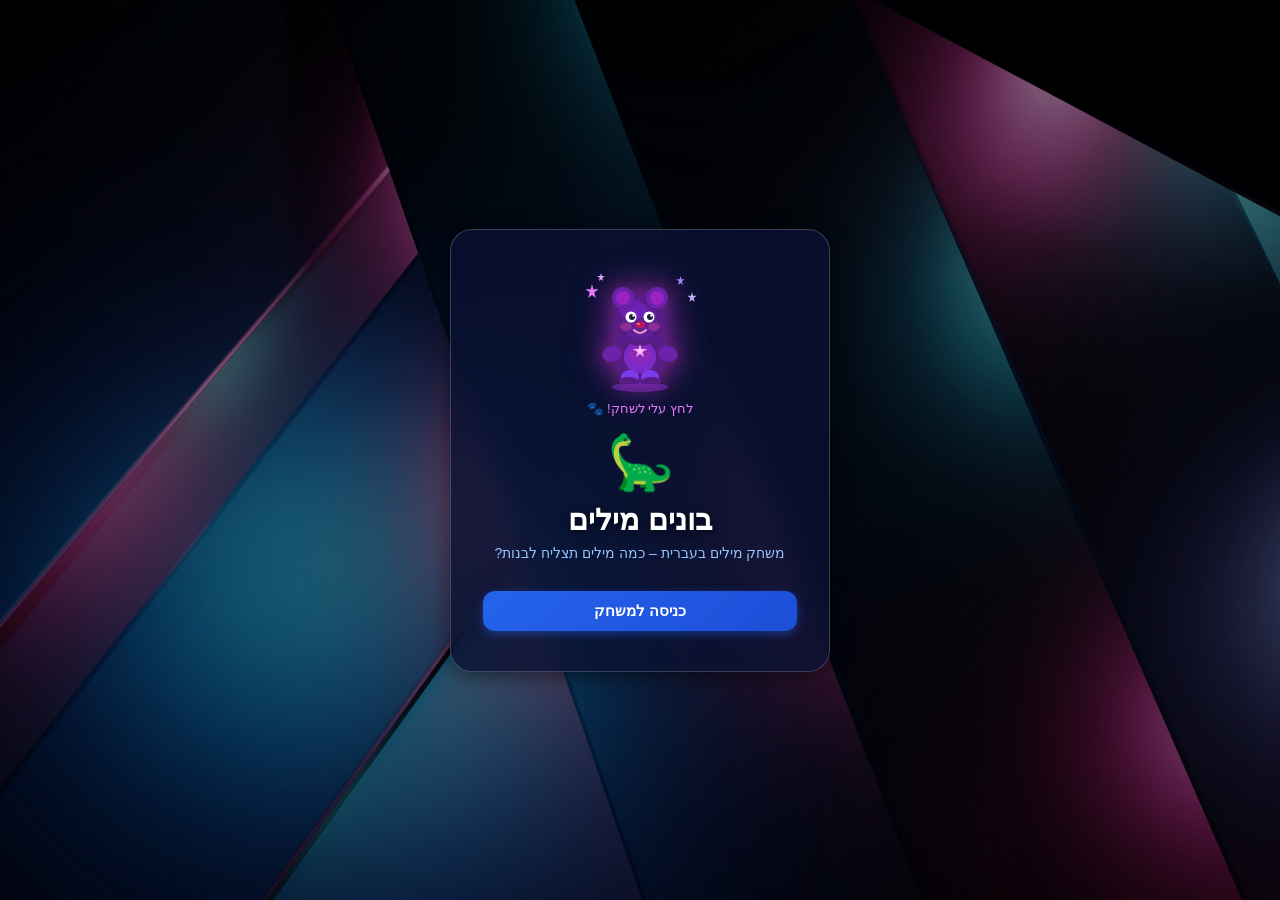
<file: docs/index.html>
<!DOCTYPE html>
<html lang="he" dir="rtl">
<head>
<meta charset="UTF-8">
<meta name="viewport" content="width=device-width, initial-scale=1.0, maximum-scale=1.0, user-scalable=no">
<title>בונים מילים 🦕</title>
<link rel="stylesheet" href="../styles/style.css">
</head>
<body class="page-center">

<div class="welcome-card">

    <!-- ══ דובי קופץ ══ -->
    <div class="bear-outer">
        <div class="bear-stage">

            <!-- ניצוצות -->
            <svg class="sparkle-el" style="left:5px;top:14px;animation-delay:0s" width="14" height="14" viewBox="0 0 14 14">
                <path d="M7 0L8.4 5.2H13.7L9.3 8.3L10.7 14L7 10.9L3.3 14L4.7 8.3L.3 5.2H5.6Z" fill="#e879f9"/>
            </svg>
            <svg class="sparkle-el" style="right:3px;top:22px;animation-delay:0.3s" width="10" height="10" viewBox="0 0 14 14">
                <path d="M7 0L8.4 5.2H13.7L9.3 8.3L10.7 14L7 10.9L3.3 14L4.7 8.3L.3 5.2H5.6Z" fill="#c4b5fd"/>
            </svg>
            <svg class="sparkle-el" style="left:17px;top:3px;animation-delay:0.6s" width="8" height="8" viewBox="0 0 14 14">
                <path d="M7 0L8.4 5.2H13.7L9.3 8.3L10.7 14L7 10.9L3.3 14L4.7 8.3L.3 5.2H5.6Z" fill="#f0abfc"/>
            </svg>
            <svg class="sparkle-el" style="right:15px;top:6px;animation-delay:0.9s" width="9" height="9" viewBox="0 0 14 14">
                <path d="M7 0L8.4 5.2H13.7L9.3 8.3L10.7 14L7 10.9L3.3 14L4.7 8.3L.3 5.2H5.6Z" fill="#a78bfa"/>
            </svg>

            <!-- הדובי -->
            <svg class="bear-svg" onclick="bop()"
                 width="90" height="102" viewBox="0 0 90 102" fill="none"
                 xmlns="http://www.w3.org/2000/svg" aria-label="דובי קופץ">

                <!-- גוף -->
                <ellipse cx="45" cy="72" rx="28" ry="26" fill="#581c87"/>
                <!-- בטן – גרדיאנט סגול-ורוד -->
                <ellipse cx="45" cy="75" rx="16" ry="16" fill="#9333ea" opacity="0.65"/>
                <!-- ניצוץ ורוד על הבטן -->
                <ellipse cx="45" cy="72" rx="10" ry="9" fill="#db2777" opacity="0.18"/>

                <!-- ידיים -->
                <ellipse cx="17" cy="72" rx="10" ry="8" fill="#6b21a8" transform="rotate(-15 17 72)"/>
                <ellipse cx="73" cy="72" rx="10" ry="8" fill="#6b21a8" transform="rotate(15 73 72)"/>

                <!-- רגליים -->
                <ellipse cx="35" cy="95" rx="9" ry="7" fill="#7c3aed"/>
                <ellipse cx="55" cy="95" rx="9" ry="7" fill="#7c3aed"/>

                <!-- כפות -->
                <ellipse cx="34"  cy="100" rx="10" ry="5" fill="#581c87"/>
                <ellipse cx="56"  cy="100" rx="10" ry="5" fill="#581c87"/>

                <!-- ראש -->
                <circle cx="45" cy="38" r="26" fill="#581c87"/>
                <!-- ברק ורוד-כחול על הראש -->
                <ellipse cx="38" cy="28" rx="14" ry="10" fill="#7e22ce" opacity="0.5"/>

                <!-- אוזן שמאל -->
                <g class="ear-left">
                    <circle cx="28" cy="16" r="11" fill="#6b21a8"/>
                    <circle cx="28" cy="16" r="7"  fill="#c026d3" opacity="0.55"/>
                </g>

                <!-- אוזן ימין -->
                <g class="ear-right">
                    <circle cx="62" cy="16" r="11" fill="#6b21a8"/>
                    <circle cx="62" cy="16" r="7"  fill="#c026d3" opacity="0.55"/>
                </g>

                <!-- ברק כחול-סגול על הפנים -->
                <ellipse cx="45" cy="40" rx="18" ry="18" fill="#7c3aed" opacity="0.15"/>

                <!-- עיניים לבן -->
                <circle cx="36" cy="35" r="5.5" fill="white"/>
                <circle cx="54" cy="35" r="5.5" fill="white"/>
                <!-- אישון – סגול כהה -->
                <circle cx="37" cy="35" r="3"   fill="#1e1b4b"/>
                <circle cx="55" cy="35" r="3"   fill="#1e1b4b"/>
                <!-- ברק עיניים -->
                <circle cx="38.5" cy="33.5" r="1.2" fill="white"/>
                <circle cx="56.5" cy="33.5" r="1.2" fill="white"/>

                <!-- אף ורוד -->
                <ellipse cx="45"   cy="43" rx="5.5" ry="3.5" fill="#be185d"/>
                <ellipse cx="43.5" cy="42" rx="1.5"  ry="1"   fill="white" opacity="0.45"/>

                <!-- חיוך -->
                <path d="M39 48 Q45 54 51 48"
                      stroke="#f9a8d4" stroke-width="2" stroke-linecap="round" fill="none" opacity="0.9"/>

                <!-- לחיים ורודות -->
                <ellipse cx="31" cy="45" rx="6" ry="4" fill="#ec4899" opacity="0.35"/>
                <ellipse cx="59" cy="45" rx="6" ry="4" fill="#ec4899" opacity="0.35"/>

                <!-- כוכב על החזה – זהב-ורוד -->
                <path d="M45 62 L46.5 67 L52 67 L47.5 70 L49 75
                         L45 72 L41 75 L42.5 70 L38 67 L43.5 67 Z"
                      fill="#f0abfc" opacity="0.95"/>
                <!-- ברק על הכוכב -->
                <path d="M45 64 L46 67.5 L49.5 67.5 L46.8 69.5 L47.8 73
                         L45 71 L42.2 73 L43.2 69.5 L40.5 67.5 L44 67.5 Z"
                      fill="white" opacity="0.3"/>
            </svg>

        </div><!-- /bear-stage -->

        <div class="bear-shadow"></div>
        <p id="bearMsg">לחץ עלי לשחק! 🐾</p>
    </div><!-- /bear-outer -->

    <!-- ══ תוכן מקורי ══ -->
    <div class="dino-logo">🦕</div>
    <h1>בונים מילים</h1>
    <p class="subtitle">משחק מילים בעברית – כמה מילים תצליח לבנות?</p>
    <a href="../docs/login.html"><button class="btn-main">כניסה למשחק</button></a>

</div><!-- /welcome-card -->

<script src="../scripts/index.js" defer></script>
</body>
</html>
</file>
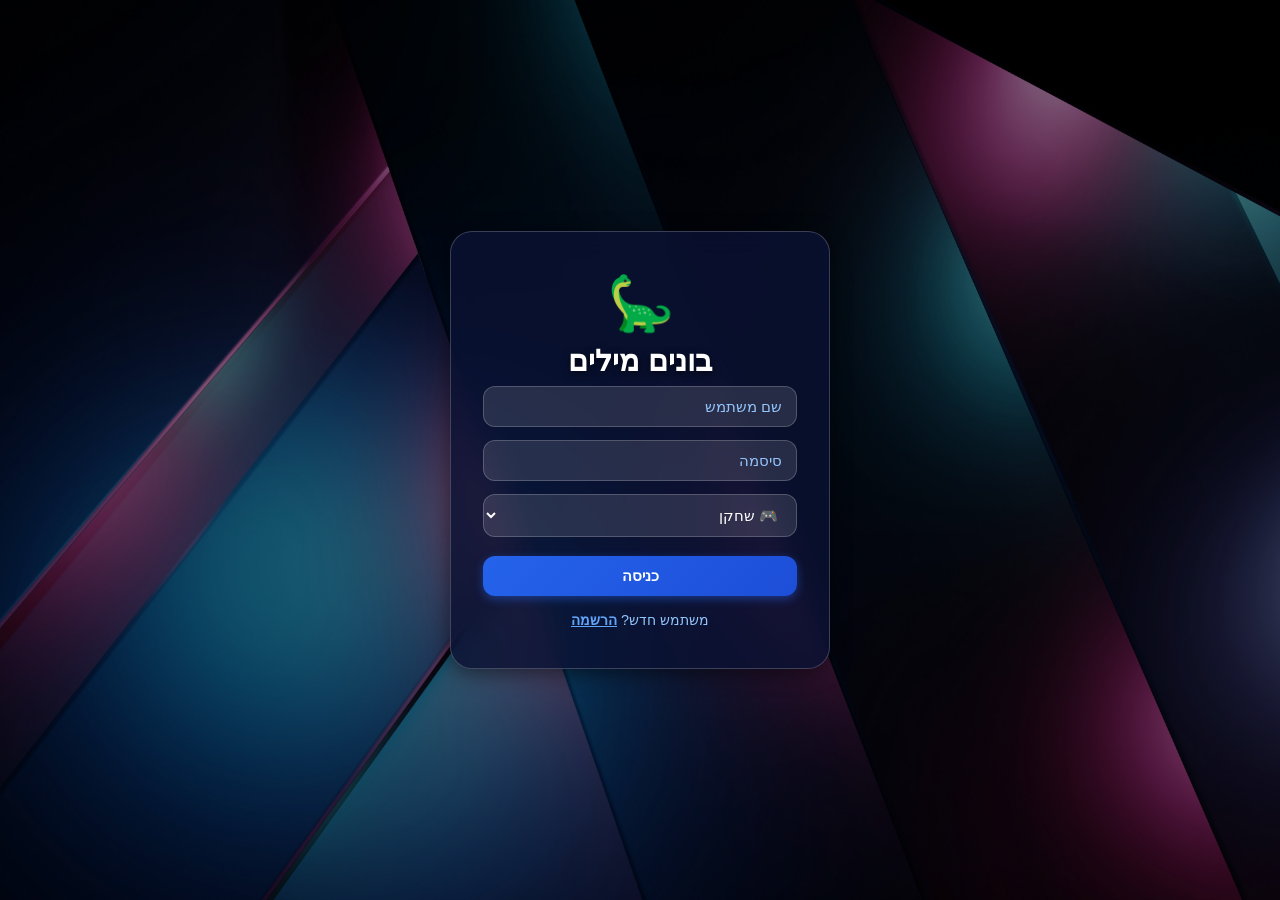
<file: docs/admin.html>
<!DOCTYPE html>
<html lang="he" dir="rtl">
<head>
<meta charset="UTF-8">
<meta name="viewport" content="width=device-width, initial-scale=1.0">
<title>מערכת ניהול – בונים מילים</title>
<link rel="stylesheet" href="../styles/style.css">
</head>
<body class="admin-body">

<div class="admin-wrap">

    <!-- כותרת -->
    <div class="admin-header">
        <h1>🛠️ מערכת ניהול</h1>
        <a href="../docs/index.html" class="btn-exit">יציאה</a>
    </div>

    <!-- כרטיסי סטטיסטיקה -->
    <div class="stats-row">
        <div class="stat-card">
            <div class="stat-num" id="statPlayers">0</div>
            <div class="stat-label">שחקנים רשומים</div>
        </div>
        <div class="stat-card">
            <div class="stat-num" id="statTopScore">0</div>
            <div class="stat-label">שיא עולמי</div>
        </div>
        <div class="stat-card">
            <div class="stat-num" id="statAvg">0</div>
            <div class="stat-label">ממוצע ניקוד</div>
        </div>
    </div>

    <!-- חיפוש -->
    <div class="admin-toolbar">
        <input type="text" id="searchInput" placeholder="🔍 חיפוש שחקן..." oninput="filterTable()">
        <button class="btn-danger" onclick="clearAll()">🗑️ נקה הכל</button>
    </div>

    <!-- טבלה -->
    <div class="table-wrap">
        <table id="playersTable">
            <thead>
                <tr>
                    <th>#</th>
                    <th>שם שחקן</th>
                    <th>שיא אישי</th>
                    <th>פעולות</th>
                </tr>
            </thead>
            <tbody id="playersBody">
            </tbody>
        </table>
        <div id="emptyMsg" class="empty-table" style="display:none">אין שחקנים רשומים עדיין</div>
    </div>

</div>

<script src="../scripts/admin.js"></script>
</body>
</html>
</file>
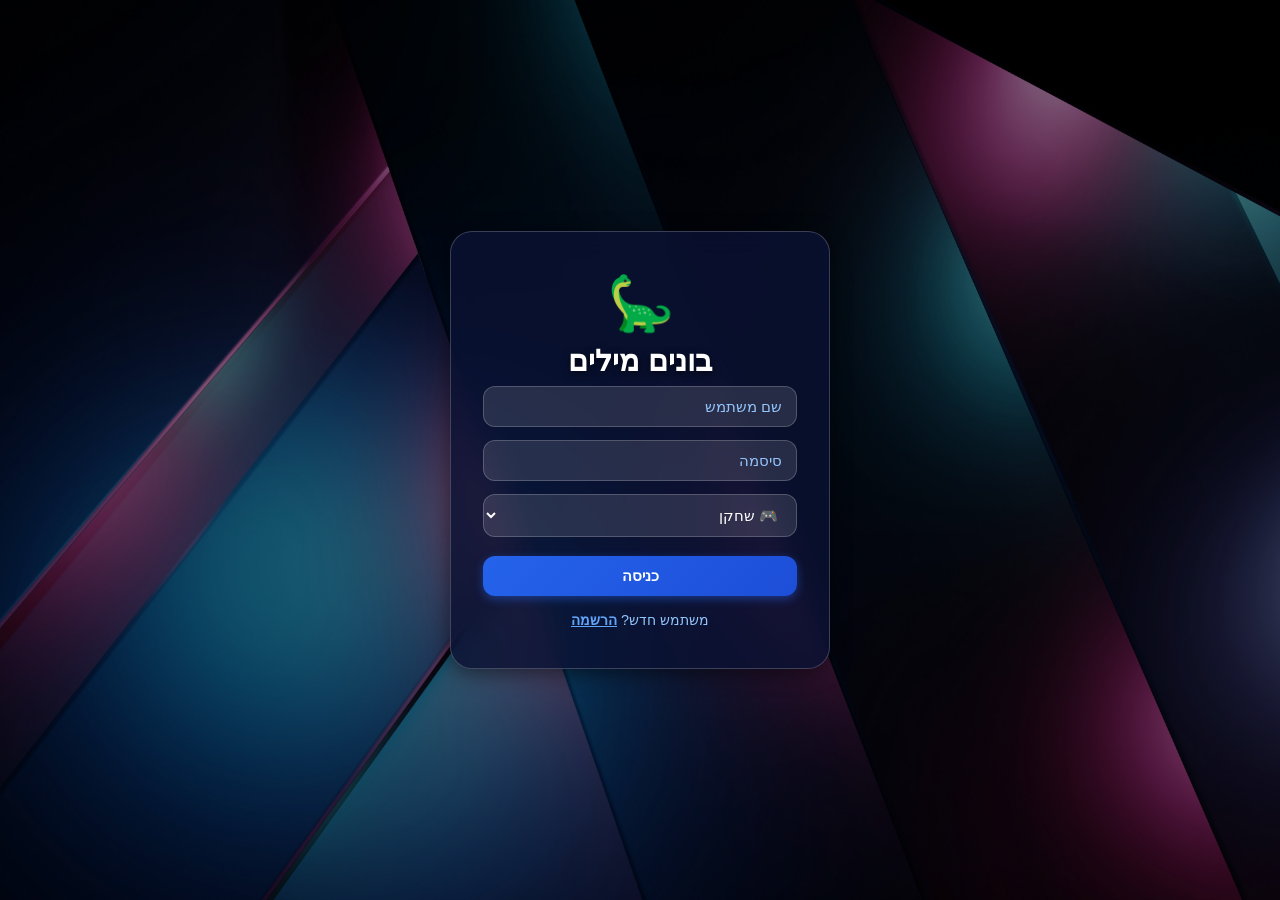
<file: docs/login.html>
<!DOCTYPE html>
<html lang="he" dir="rtl">
<head>
<meta charset="UTF-8">
<meta name="viewport" content="width=device-width, initial-scale=1.0, maximum-scale=1.0, user-scalable=no">
<title>כניסה – בונים מילים</title>
<link rel="stylesheet" href="../styles/style.css">
</head>
<body class="page-center">

<div class="login-card">
    <div class="dino-logo">🦕</div>
    <h1>בונים מילים</h1>

    <form id="loginForm">
        <div class="field">
            <input type="text" id="playerName" placeholder="שם משתמש" required autocomplete="off">
        </div>
        <div class="field">
            <input type="password" id="password" placeholder="סיסמה" required>
        </div>
        <div class="field">
            <select id="role">
                <option value="player">🎮 שחקן</option>
                <option value="admin">🛠️ מנהל</option>
            </select>
        </div>
        <button type="submit" class="btn-main">כניסה</button>
    </form>

    <p class="register-link">משתמש חדש? <a href="../docs/register.html">הרשמה</a></p>
</div>

<script src="../scripts/login.js" defer></script>
</body>
</html>
</file>
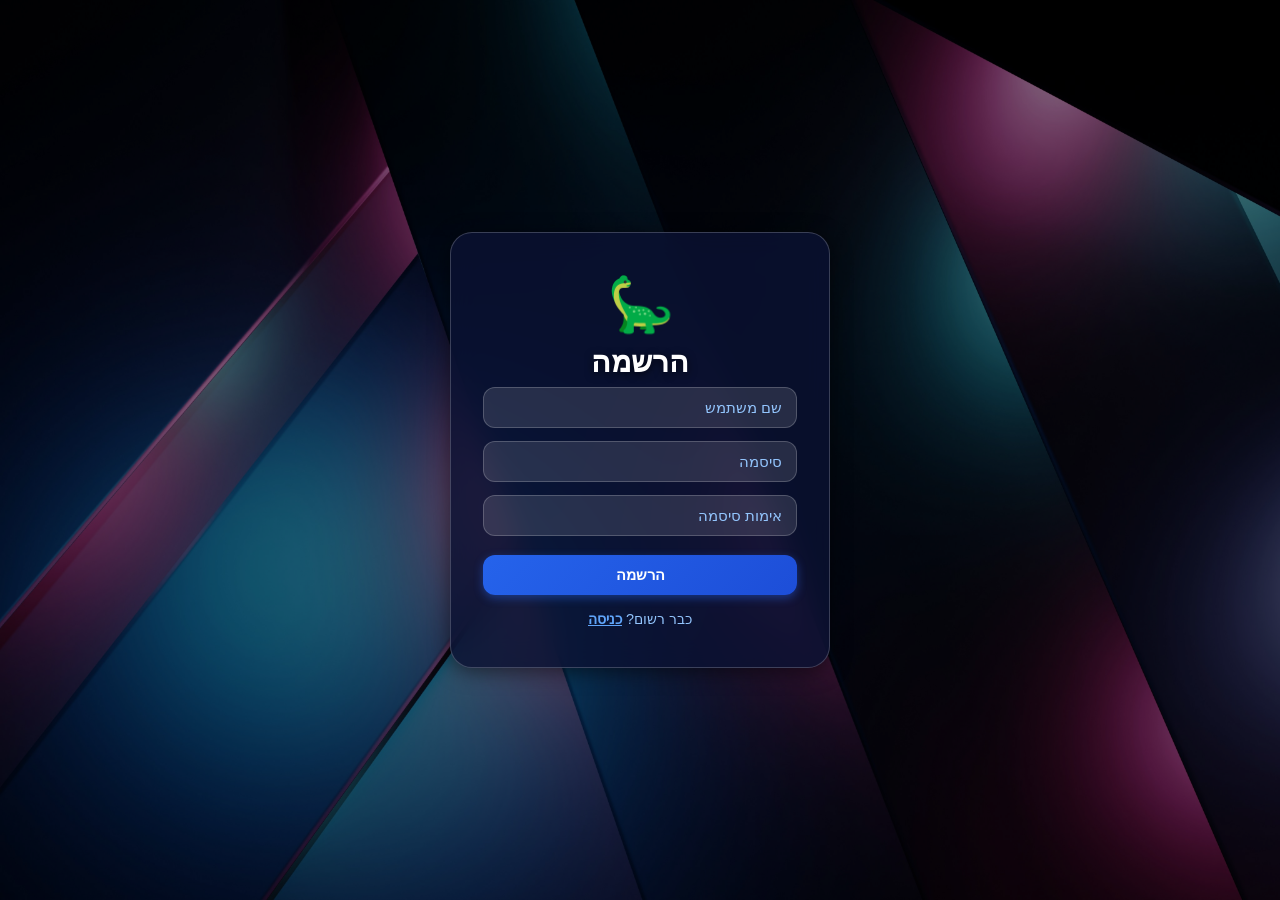
<file: docs/register.html>
<!DOCTYPE html>
<html lang="he" dir="rtl">
<head>
<meta charset="UTF-8">
<meta name="viewport" content="width=device-width, initial-scale=1.0, maximum-scale=1.0, user-scalable=no">
<title>הרשמה – בונים מילים</title>
<link rel="stylesheet" href="../styles/style.css">
</head>
<body class="page-center">

<div class="login-card">
    <div class="dino-logo">🦕</div>
    <h1>הרשמה</h1>

    <form id="registerForm">
        <div class="field">
            <input type="text" id="playerName" placeholder="שם משתמש" required autocomplete="off">
        </div>
        <div class="field">
            <input type="password" id="password" placeholder="סיסמה" required>
        </div>
        <div class="field">
            <input type="password" id="passwordConfirm" placeholder="אימות סיסמה" required>
        </div>
        <button type="submit" class="btn-main">הרשמה</button>
    </form>

    <p class="register-link">כבר רשום? <a href="../docs/login.html">כניסה</a></p>
</div>

<script src="../scripts/register.js" defer></script>
</body>
</html>
</file>
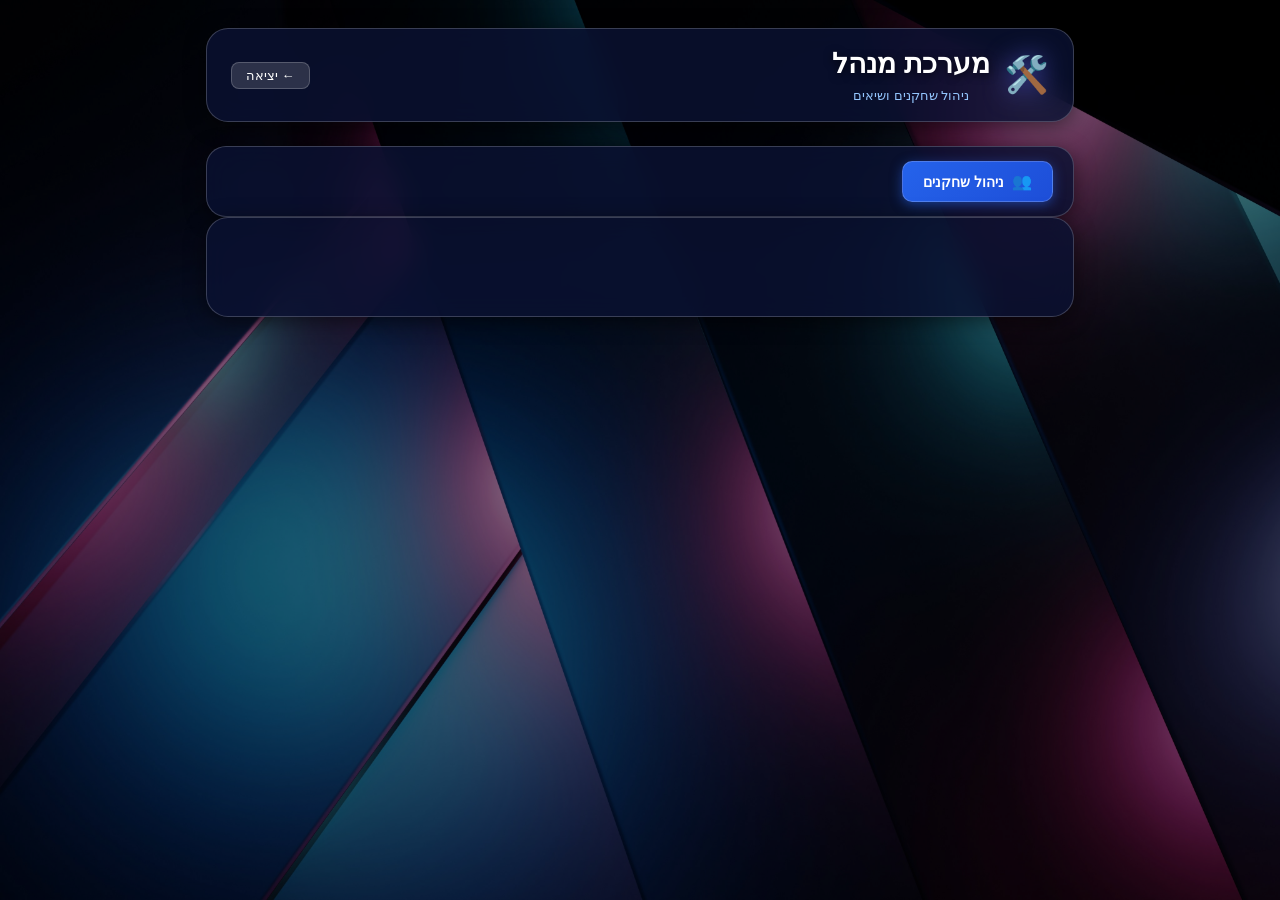
<file: docs/scores.html>
<!DOCTYPE html>
<html lang="he" dir="rtl">
<head>
<meta charset="UTF-8">
<meta name="viewport" content="width=device-width, initial-scale=1.0">
<title>מערכת מנהל</title>
<link rel="stylesheet" href="../styles/style.css">

</head>
<body class="admin-body">

<div class="admin-wrap">

    <!-- כותרת ראשית -->
    <div class="admin-header">
        <div class="admin-title-wrap">
            <span class="admin-page-icon">🛠️</span>
            <div>
                <h1>מערכת מנהל</h1>
                <p class="admin-subtitle">ניהול שחקנים ושיאים</p>
            </div>
        </div>
        <a href="../docs/login.html" class="btn-exit">← יציאה</a>
    </div>

    <!-- ניווט -->
    <div class="admin-nav-card">
        <nav class="admin-nav">
            <button class="nav-btn active" onclick="location.href='../docs/admin.html'">
                <span class="nav-icon">👥</span>
                ניהול שחקנים
            </button>
        </nav>
    </div>

    <!-- אזור תוכן דינמי -->
   <div id="output" class="admin-output">
    <ul id="scoresList" style="list-style:none;padding:0;margin:0;"></ul>
</div>

</div>

<script src="../scripts/scores.js"></script>
</body>
</html>
</file>
<file: styles/style.css>
:root {
    --blue:         #2563eb;
    --blue-dark:    #1d4ed8;
    --blue-light:   #bfdbfe;
    --pink:         #ac0e65;
    --green:        #16a34a;
    --red:          #ac0f8a;
    --bg-overlay:   rgba(0,0,0,0.50);
    --glass-border: rgba(255,255,255,0.20);
    --radius:       12px;
    --shadow:       0 4px 20px rgba(0,0,0,0.5);
    --topbar-h:    46px;
    --bottombar-h: 68px;
}
*, *::before, *::after { box-sizing: border-box; margin: 0; padding: 0; }
html, body { height: 100%; }

body {
    font-family: Arial, sans-serif;
    direction: rtl;
    text-align: center;
    color: white;
    background: url("../image/image.jpg") center/cover no-repeat fixed;
    overflow-x: hidden;
}
body::before {
    content: "";
    position: fixed;
    inset: 0;
    background: var(--bg-overlay);
    z-index: 0;
    pointer-events: none;
}
body > * { position: relative; z-index: 1; }

/* ══ דפי כניסה ══════════════════════════════════════════ */
body.page-center {
    display: flex;
    align-items: center;
    justify-content: center;
    min-height: 100dvh;
}
.welcome-card, .login-card {
    background: rgba(10,18,50,0.82);
    backdrop-filter: blur(14px);
    border: 1px solid var(--glass-border);
    border-radius: 22px;
    padding: 40px 32px;
    width: min(92vw, 380px);
    box-shadow: var(--shadow);
}
.dino-logo { font-size: 54px; margin-bottom: 8px; }
h1 { font-size: clamp(20px,5vw,30px); margin-bottom: 8px; text-shadow: 0 2px 8px rgba(0,0,0,0.7); }
.subtitle { color: #93c5fd; margin-bottom: 24px; font-size: 14px; }
.field { margin-bottom: 13px; }
.field input, .field select {
    width: 100%; padding: 11px 14px;
    border-radius: var(--radius);
    border: 1px solid var(--glass-border);
    background: rgba(255,255,255,0.12);
    color: white; font-size: 15px; text-align: right; outline: none;
    transition: border 0.2s;
}
.field input::placeholder { color: #93c5fd; }
.field input:focus, .field select:focus { border-color: var(--blue); }
.field select option { background: #1e3a8a; color: white; }

/* ══ כפתורים ════════════════════════════════════════════ */
.btn-main {
    display: inline-block;
    background: linear-gradient(135deg, var(--blue), var(--blue-dark));
    color: white; border: none; border-radius: var(--radius);
    padding: 11px 24px; font-size: 15px; font-weight: bold;
    cursor: pointer; text-decoration: none;
    box-shadow: 0 3px 10px rgba(37,99,235,0.45);
    transition: transform .15s, box-shadow .15s;
    width: 100%; margin-top: 6px;
}
.btn-main:hover  { transform: translateY(-2px); box-shadow: 0 6px 18px rgba(37,99,235,0.55); }
.btn-main:active { transform: translateY(0); }
.btn-exit {
    background: rgba(255,255,255,0.15);
    color: white; border: 1px solid var(--glass-border);
    border-radius: 8px; padding: 5px 14px; font-size: 13px;
    cursor: pointer; text-decoration: none; transition: background .2s; white-space: nowrap;
}
.btn-exit:hover { background: rgba(255,255,255,0.28); }
.btn-danger {
    background: linear-gradient(135deg, var(--red), #d60c6a);
    color: white; border: none; border-radius: var(--radius);
    padding: 9px 18px; font-size: 14px; font-weight: bold;
    cursor: pointer; transition: transform .15s;
}
.btn-danger:hover { transform: translateY(-1px); }

/* ══ דף המשחק ═══════════════════════════════════════════ */
body.game-body {
    display: flex;
    flex-direction: column;
    height: 100dvh;
    overflow: hidden;
}

#topBar {
    flex: 0 0 var(--topbar-h);
    display: flex;
    align-items: center;
    justify-content: space-between;
    gap: 8px;
    padding: 0 12px;
    background: rgba(5,12,40,0.82);
    backdrop-filter: blur(10px);
    border-bottom: 1px solid var(--glass-border);
    white-space: nowrap;
}
#topBar > * { font-weight: bold; font-size: clamp(11px,2.2vw,15px); }
#score    { color: #fde68a; }
#timerBox { color: #86efac; }
/* #player בטובר הוסר — עכשיו badge מתחת ללוח */

#gameArea {
    flex: 1 1 0;
    display: flex;
    flex-direction: row;
    align-items: stretch;
    overflow: hidden;
    min-height: 0;
}

#sidePanel {
    flex: 0 0 auto;
    width: clamp(115px,17vw,165px);
    display: flex;
    flex-direction: column;
    align-items: center;
    justify-content: center;
    gap: 8px;
    padding: 8px 6px;
    background: rgba(5,12,40,0.60);
    border-left: 1px solid var(--glass-border);
}

/* ══ שעון מעוצב ═════════════════════════════════════════ */
#clockCanvas {
    width: 100% !important;
    height: auto !important;
    display: block;
    filter: drop-shadow(0 0 14px rgba(37,99,235,0.7)) drop-shadow(0 0 28px rgba(99,102,241,0.4));
    border-radius: 50%;
}
#clockLabel { font-size: clamp(10px,1.5vw,13px); color: #bfdbfe; line-height: 1.5; }
#clockLabel strong { color: #fde68a; display: block; font-size: 1.2em; }

#wordBox {
    background: rgba(255,255,255,0.10);
    border: 1px solid var(--glass-border);
    border-radius: 8px;
    padding: 6px 8px;
    font-size: clamp(10px,1.6vw,14px);
    width: 100%;
    word-break: break-all;
}
#word { font-weight: bold; color: #fde68a; letter-spacing: 2px; }

/* ══ עטיפת לוח – עמודה: לוח + badge שחקן ══════════════ */
#boardWrap {
    flex: 1 1 0;
    display: flex;
    flex-direction: column;
    align-items: center;
    justify-content: center;
    min-width: 0;
    min-height: 0;
    padding: 6px;
    gap: 6px;
}

/* גודל הלוח – מקוצר ב-36px כדי לפנות מקום ל-badge */
#board {
    display: grid;
    grid-template-columns: repeat(20, 1fr);
    grid-template-rows:    repeat(20, 1fr);
    width:  min(
        calc(100vw - clamp(115px,17vw,165px) - 12px),
        calc(100dvh - var(--topbar-h) - var(--bottombar-h) - 42px)
    );
    height: min(
        calc(100vw - clamp(115px,17vw,165px) - 12px),
        calc(100dvh - var(--topbar-h) - var(--bottombar-h) - 42px)
    );
    border: 2px solid rgba(37,99,235,0.65);
    border-radius: 5px;
    overflow: hidden;
    box-shadow: 0 0 28px rgba(0,0,0,0.65);
}

/* ══ Badge שחקן מתחת ללוח, ברוחב הלוח ══════════════════ */
#playerBadge {
    width: min(
        calc(100vw - clamp(115px,17vw,165px) - 12px),
        calc(100dvh - var(--topbar-h) - var(--bottombar-h) - 42px)
    );
    display: flex;
    align-items: center;
    justify-content: center;
    gap: 8px;
    background: rgba(10,18,50,0.72);
    backdrop-filter: blur(8px);
    border: 1px solid var(--glass-border);
    border-radius: 20px;
    padding: 5px 18px;
    font-size: clamp(11px,1.8vw,14px);
    font-weight: bold;
    color: #bfdbfe;
    white-space: nowrap;
    box-shadow: 0 2px 12px rgba(0,0,0,0.4);
    flex-shrink: 0;
}
#playerBadge .badge-name { color: #fde68a; }

.cell {
    border: 1px solid rgba(30,58,138,0.35);
    color: var(--pink);
    display: flex;
    align-items: center;
    justify-content: center;
    font-weight: bold;
    user-select: none;
    font-size: clamp(5px, 1.05vw, 13px);
    transition: background .1s;
}
.startWord { background: #bfdbfe !important; color: var(--pink); }
.anchor {
    background: #fef08a !important;
    border: 2px solid var(--pink) !important;
    color: #be0b56;
    box-shadow: inset 0 0 5px rgba(219,39,119,0.4);
    z-index: 2;
}

#bottomBar {
    flex: 0 0 var(--bottombar-h);
    display: flex;
    align-items: center;
    justify-content: center;
    gap: 10px;
    padding: 0 12px;
    background: rgba(5,12,40,0.82);
    backdrop-filter: blur(10px);
    border-top: 1px solid var(--glass-border);
}
#rack {
    display: flex;
    flex-wrap: wrap;
    justify-content: center;
    align-content: center;
    gap: 5px;
    flex: 1;
    max-height: calc(var(--bottombar-h) - 10px);
    overflow: hidden;
}
.letter {
    display: inline-flex;
    align-items: center;
    justify-content: center;
    width:  clamp(26px,5.2vw,40px);
    height: clamp(26px,5.2vw,40px);
    border-radius: 7px;
    background: linear-gradient(135deg,#3b82f6,#1d4ed8);
    color: white; cursor: grab;
    font-weight: bold; font-size: clamp(11px,2.1vw,17px);
    user-select: none;
    box-shadow: 0 2px 6px rgba(0,0,0,0.35);
    transition: transform .12s;
    touch-action: none;
}
.letter:hover { transform: translateY(-3px) scale(1.12); }

#submit {
    flex-shrink: 0;
    background: linear-gradient(135deg,var(--green),#15803d);
    color: white; border: none; border-radius: var(--radius);
    padding: 9px 16px;
    font-size: clamp(12px,2.1vw,15px);
    font-weight: bold; cursor: pointer; white-space: nowrap;
    box-shadow: 0 3px 10px rgba(22,163,74,0.45);
    transition: transform .15s;
}
#submit:hover { transform: translateY(-2px); }

.popup {
    position: fixed;
    top: calc(var(--topbar-h) + 12px);
    left: 50%;
    transform: translateX(-50%) translateY(-16px);
    padding: 12px 28px;
    border-radius: 14px;
    font-size: clamp(15px,3.5vw,21px);
    font-weight: bold; color: white;
    opacity: 0; pointer-events: none;
    transition: opacity .3s, transform .3s;
    z-index: 600;
    box-shadow: 0 8px 24px rgba(0,0,0,0.55);
    white-space: nowrap;
}
.popup.show { opacity: 1; transform: translateX(-50%) translateY(0); }
.popup-win  { background: linear-gradient(135deg,#16a34a,#15803d); border: 2px solid #4ade80; }
.popup-fail { background: linear-gradient(135deg,#be185d,#9d174d); border: 2px solid #f472b6; }

.end-screen {
    position: fixed; inset: 0;
    background: rgba(0,0,0,0.88);
    display: flex; justify-content: center; align-items: center;
    opacity: 0; pointer-events: none; transition: opacity .5s; z-index: 999;
}
.end-screen.show { opacity: 1; pointer-events: all; }
.end-content { text-align: center; }
.trophy { font-size: clamp(60px,15vw,100px); filter: drop-shadow(0 4px 14px rgba(255,200,0,0.7)); margin-bottom: 10px; }
.end-content h1 { font-size: clamp(26px,7vw,50px); margin-bottom: 14px; }
#finalScore { font-size: clamp(17px,3.5vw,26px); color: #fde68a; margin-bottom: 22px; }
.end-content .btn-main { width: auto; padding: 12px 32px; }

/* ══════════════════════════════════════════════════════════
   ✦  יהלומים מנצנצים  ✦
   ══════════════════════════════════════════════════════════ */
#diamondLayer {
    position: fixed;
    inset: 0;
    pointer-events: none;
    overflow: hidden;
    z-index: 2;
}
.diamond {
    position: absolute;
    bottom: -60px;
    width: 14px;
    height: 14px;
    transform: rotate(45deg);
    opacity: 0;
    animation: floatDiamond linear infinite;
}
.diamond:nth-child(5n+1) { background: radial-gradient(circle at 35% 35%, #93c5fd, #2563eb); box-shadow: 0 0 8px 2px rgba(37,99,235,0.7); }
.diamond:nth-child(5n+2) { background: radial-gradient(circle at 35% 35%, #e879f9, #7c3aed); box-shadow: 0 0 8px 2px rgba(124,58,237,0.7); }
.diamond:nth-child(5n+3) { background: radial-gradient(circle at 35% 35%, #fde68a, #f59e0b); box-shadow: 0 0 8px 2px rgba(245,158,11,0.7); }
.diamond:nth-child(5n+4) { background: radial-gradient(circle at 35% 35%, #f9a8d4, #db2777); box-shadow: 0 0 8px 2px rgba(219,39,119,0.7); }
.diamond:nth-child(5n+0) { background: radial-gradient(circle at 35% 35%, #67e8f9, #0891b2); box-shadow: 0 0 8px 2px rgba(8,145,178,0.7); }
.diamond.sm { width: 8px;  height: 8px; }
.diamond.md { width: 14px; height: 14px; }
.diamond.lg { width: 20px; height: 20px; }
@keyframes floatDiamond {
    0%   { transform: rotate(45deg) translateY(0)   scale(0.6); opacity: 0; }
    8%   { opacity: 0.9; }
    80%  { opacity: 0.7; }
    100% { transform: rotate(45deg) translateY(-110vh) scale(1.1); opacity: 0; }
}

/* ══ ניהול – בסגנון דף כניסה ═══════════════════════════ */
body.admin-body {
    overflow-y: auto;
    min-height: 100dvh;
    padding-bottom: 40px;
}
.admin-wrap { max-width: 900px; margin: 0 auto; padding: 28px 16px; }

.admin-header {
    display: flex;
    align-items: center;
    justify-content: space-between;
    margin-bottom: 24px;
    background: rgba(10,18,50,0.82);
    backdrop-filter: blur(14px);
    border: 1px solid var(--glass-border);
    border-radius: 22px;
    padding: 18px 24px;
    box-shadow: var(--shadow);
}
.admin-header h1 {
    font-size: clamp(18px,4.5vw,28px);
    text-shadow: 0 2px 8px rgba(0,0,0,0.7);
}

.stats-row { display: flex; gap: 14px; margin-bottom: 22px; flex-wrap: wrap; justify-content: center; }
.stat-card {
    flex: 1; min-width: 120px;
    background: rgba(10,18,50,0.82);
    backdrop-filter: blur(14px);
    border: 1px solid var(--glass-border);
    border-radius: 20px;
    padding: 20px 14px;
    box-shadow: var(--shadow);
    transition: transform .2s, box-shadow .2s;
}
.stat-card:hover { transform: translateY(-4px); box-shadow: 0 8px 28px rgba(37,99,235,0.35); }
.stat-num   { font-size: clamp(28px,5.5vw,44px); font-weight: bold; color: #fde68a; }
.stat-label { font-size: 12px; color: #93c5fd; margin-top: 5px; }

.admin-toolbar { display: flex; gap: 10px; margin-bottom: 16px; flex-wrap: wrap; }
.admin-toolbar input {
    flex: 1; min-width: 160px;
    padding: 11px 16px; border-radius: var(--radius);
    border: 1px solid var(--glass-border);
    background: rgba(10,18,50,0.82);
    backdrop-filter: blur(12px);
    color: white; font-size: 14px; text-align: right; outline: none;
    transition: border .2s, box-shadow .2s;
    box-shadow: var(--shadow);
}
.admin-toolbar input::placeholder { color: #93c5fd; }
.admin-toolbar input:focus { border-color: var(--blue); box-shadow: 0 0 0 3px rgba(37,99,235,0.25); }

.table-wrap {
    background: rgba(10,18,50,0.82);
    backdrop-filter: blur(14px);
    border: 1px solid var(--glass-border);
    border-radius: 22px;
    overflow: hidden;
    box-shadow: var(--shadow);
    overflow-x: auto;
}
table { width: 100%; border-collapse: collapse; }
thead { background: linear-gradient(to left, rgba(37,99,235,0.7), rgba(29,78,216,0.9)); border-bottom: 1px solid var(--glass-border); }
th, td { padding: 13px 16px; text-align: center; font-size: clamp(12px,2vw,15px); border-bottom: 1px solid rgba(255,255,255,0.07); }
th { color: #e0f2fe; font-weight: bold; }
td { color: #cbd5e1; }
tbody tr { transition: background .18s; }
tbody tr:hover { background: rgba(37,99,235,0.18); }
.rank-1 td:nth-child(2)::before { content: "🥇 "; }
.rank-2 td:nth-child(2)::before { content: "🥈 "; }
.rank-3 td:nth-child(2)::before { content: "🥉 "; }
.btn-delete {
    background: linear-gradient(135deg, var(--red), #af0f7f);
    color: white; border: none;
    padding: 6px 14px; border-radius: 8px; cursor: pointer;
    font-size: 12px; font-weight: bold;
    transition: transform .15s, box-shadow .15s;
    box-shadow: 0 2px 8px rgba(196, 7, 111, 0.4);
}
.btn-delete:hover { transform: scale(1.07); box-shadow: 0 4px 14px rgba(235, 19, 137, 0.55); }
.empty-table { padding: 36px; color: #93c5fd; font-size: 15px; }

/* ══ רספונסיביות ════════════════════════════════════════ */
@media (max-width: 640px) {
    :root { --topbar-h: 40px; --bottombar-h: 58px; }
    #gameArea { flex-direction: column; }
    #sidePanel {
        width: 100%; flex-direction: row;
        justify-content: center; padding: 4px 8px; gap: 10px;
        background: rgba(5,12,40,0.72);
        border-left: none; border-bottom: 1px solid var(--glass-border);
        flex: 0 0 auto;
    }
    #clockCanvas { width: clamp(60px,17vw,86px) !important; }
    #wordBox { min-width: 100px; font-size: 11px; }
    #clockLabel { font-size: 10px; }
    #boardWrap { flex: 1 1 0; padding: 3px; }
    #board, #playerBadge {
        width:  min(calc(100vw - 6px), calc(100dvh - var(--topbar-h) - var(--bottombar-h) - 102px));
    }
    #board {
        height: min(calc(100vw - 6px), calc(100dvh - var(--topbar-h) - var(--bottombar-h) - 102px));
    }
    .letter { width: 25px; height: 25px; font-size: 10px; }
    #submit  { padding: 7px 10px; font-size: 11px; }
}
@media (max-width: 380px) {
    :root { --bottombar-h: 52px; }
    .letter { width: 22px; height: 22px; font-size: 9px; }
}
@media (orientation: landscape) and (max-height: 480px) {
    :root { --topbar-h: 34px; --bottombar-h: 48px; }
    #sidePanel { width: clamp(90px,13vw,125px); }
    #clockCanvas { width: 72px !important; }
}
@keyframes pop { 0%{transform:scale(1)} 50%{transform:scale(1.3)} 100%{transform:scale(1)} }
     



/* ── אנימציית כניסה ──────────────────────────────────── */
@keyframes adminFadeIn {
    from { opacity: 0; transform: translateY(20px); }
    to   { opacity: 1; transform: translateY(0); }
}

.admin-wrap > * {
    animation: adminFadeIn 0.4s ease both;
}
.admin-wrap > *:nth-child(1) { animation-delay: 0.05s; }
.admin-wrap > *:nth-child(2) { animation-delay: 0.15s; }
.admin-wrap > *:nth-child(3) { animation-delay: 0.25s; }

/* ── כותרת ─────────────────────────────────────────────── */
.admin-title-wrap {
    display: flex;
    align-items: center;
    gap: 14px;
}

.admin-page-icon {
    font-size: 36px;
    line-height: 1;
    filter: drop-shadow(0 0 12px rgba(99,102,241,0.65));
}

.admin-subtitle {
    color: #93c5fd;
    font-size: 13px;
    margin-top: 3px;
    font-weight: normal;
}

/* ── כרטיס ניווט ────────────────────────────────────────── */
.admin-nav-card {
    background: rgba(10, 18, 50, 0.82);
    backdrop-filter: blur(14px);
    border: 1px solid var(--glass-border);
    border-radius: 20px;
    padding: 14px 20px;
    box-shadow: var(--shadow);
}

.admin-nav {
    display: flex;
    flex-wrap: wrap;
    gap: 10px;
}

/* ── כפתורי ניווט ────────────────────────────────────────── */
.nav-btn {
    display: inline-flex;
    align-items: center;
    gap: 8px;
    background: rgba(255, 255, 255, 0.08);
    color: #bfdbfe;
    border: 1px solid var(--glass-border);
    border-radius: 10px;
    padding: 10px 20px;
    font-size: 14px;
    font-weight: bold;
    cursor: pointer;
    text-decoration: none;
    transition: background 0.2s, color 0.2s, transform 0.15s, box-shadow 0.2s;
    white-space: nowrap;
    font-family: inherit;
}

.nav-btn:hover {
    background: rgba(37, 99, 235, 0.30);
    color: white;
    transform: translateY(-2px);
    box-shadow: 0 4px 16px rgba(37, 99, 235, 0.30);
}

.nav-btn.active {
    background: linear-gradient(135deg, var(--blue), var(--blue-dark));
    color: white;
    border-color: rgba(255, 255, 255, 0.20);
    box-shadow: 0 3px 12px rgba(37, 99, 235, 0.50);
}

.nav-btn.active:hover {
    transform: translateY(-2px);
    box-shadow: 0 6px 18px rgba(37, 99, 235, 0.60);
}

.nav-icon {
    font-size: 16px;
}

/* ── אזור output ─────────────────────────────────────────── */
.admin-output {
    background: rgba(10, 18, 50, 0.82);
    backdrop-filter: blur(14px);
    border: 1px solid var(--glass-border);
    border-radius: 22px;
    padding: 28px 24px;
    box-shadow: var(--shadow);
    min-height: 100px;
    color: #93c5fd;
    font-size: 14px;
    text-align: center;
}

.admin-output:empty::before {
    content: "אין מידע להצגה כרגע";
    opacity: 0.45;
    display: block;
    padding: 20px 0;
}

/* ── רספונסיביות ─────────────────────────────────────────── */
@media (max-width: 480px) {
    .admin-title-wrap { gap: 10px; }
    .admin-page-icon  { font-size: 28px; }
    .nav-btn          { padding: 8px 14px; font-size: 13px; }
    .admin-output     { padding: 20px 14px; }
}


/* ── קישור הרשמה / כניסה ────────────────────────────── */
.register-link {
    margin-top: 16px;
    text-align: center;
    color: #93c5fd;
    font-size: 0.9rem;
}
.register-link a {
    color: #60a5fa;
    font-weight: bold;
    text-decoration: underline;
    cursor: pointer;
}
.register-link a:hover { color: #ffffff; }

/* ══ דובי קופץ – דף הבית ════════════════════════════════ */
@keyframes bearBounce {
    0%,100% { transform: translateY(0)     scaleY(1)    scaleX(1);    }
    30%      { transform: translateY(-38px) scaleY(1.08) scaleX(0.94); }
    50%      { transform: translateY(-44px) scaleY(1.12) scaleX(0.92); }
    70%      { transform: translateY(-10px) scaleY(0.96) scaleX(1.04); }
    85%      { transform: translateY(0)     scaleY(0.93) scaleX(1.07); }
    92%      { transform: translateY(-6px)  scaleY(1.03) scaleX(0.98); }
}
@keyframes shadowPulse {
    0%,100% { transform: scaleX(1);    opacity: 0.4; }
    50%      { transform: scaleX(0.55); opacity: 0.15; }
}
@keyframes earWiggle {
    0%,100% { transform: rotate(0deg);   }
    40%      { transform: rotate(-12deg); }
    60%      { transform: rotate(8deg);   }
}
@keyframes sparkle {
    0%   { opacity: 0; transform: scale(0)   rotate(0deg);   }
    40%  { opacity: 1; transform: scale(1.2) rotate(180deg); }
    100% { opacity: 0; transform: scale(0)   rotate(360deg); }
}
@keyframes bearMsgFade {
    from { opacity: 0; transform: translateY(5px); }
    to   { opacity: 1; transform: translateY(0);   }
}

.bear-outer {
    display: flex;
    flex-direction: column;
    align-items: center;
    margin-bottom: 10px;
}
.bear-stage {
    position: relative;
    width: 120px;
    height: 114px;
    display: flex;
    align-items: flex-end;
    justify-content: center;
}
.bear-svg {
    animation: bearBounce 1.2s cubic-bezier(.36,.07,.19,.97) infinite;
    cursor: pointer;
    display: block;
    filter: drop-shadow(0 0 18px rgba(147,51,234,0.65))
            drop-shadow(0 0 8px rgba(219,39,119,0.4));
}
.bear-svg:active { filter: brightness(1.25); }
.sparkle-el {
    position: absolute;
    animation: sparkle 1.2s ease-in-out infinite;
    pointer-events: none;
}
.bear-shadow {
    width: 56px;
    height: 10px;
    border-radius: 50%;
    background: rgba(147,51,234,0.45);
    animation: shadowPulse 1.2s ease-in-out infinite;
    margin-top: -2px;
}
#bearMsg {
    margin-top: 9px;
    color: #e879f9;
    font-size: 13px;
    min-height: 20px;
    text-align: center;
    animation: bearMsgFade 0.3s ease both;
}
.ear-left {
    transform-origin: 28px 16px;
    animation: earWiggle 1.2s ease-in-out infinite;
    animation-delay: 0.15s;
}
.ear-right {
    transform-origin: 62px 16px;
    animation: earWiggle 1.2s ease-in-out infinite;
    animation-delay: 0.35s;
}
</file>
